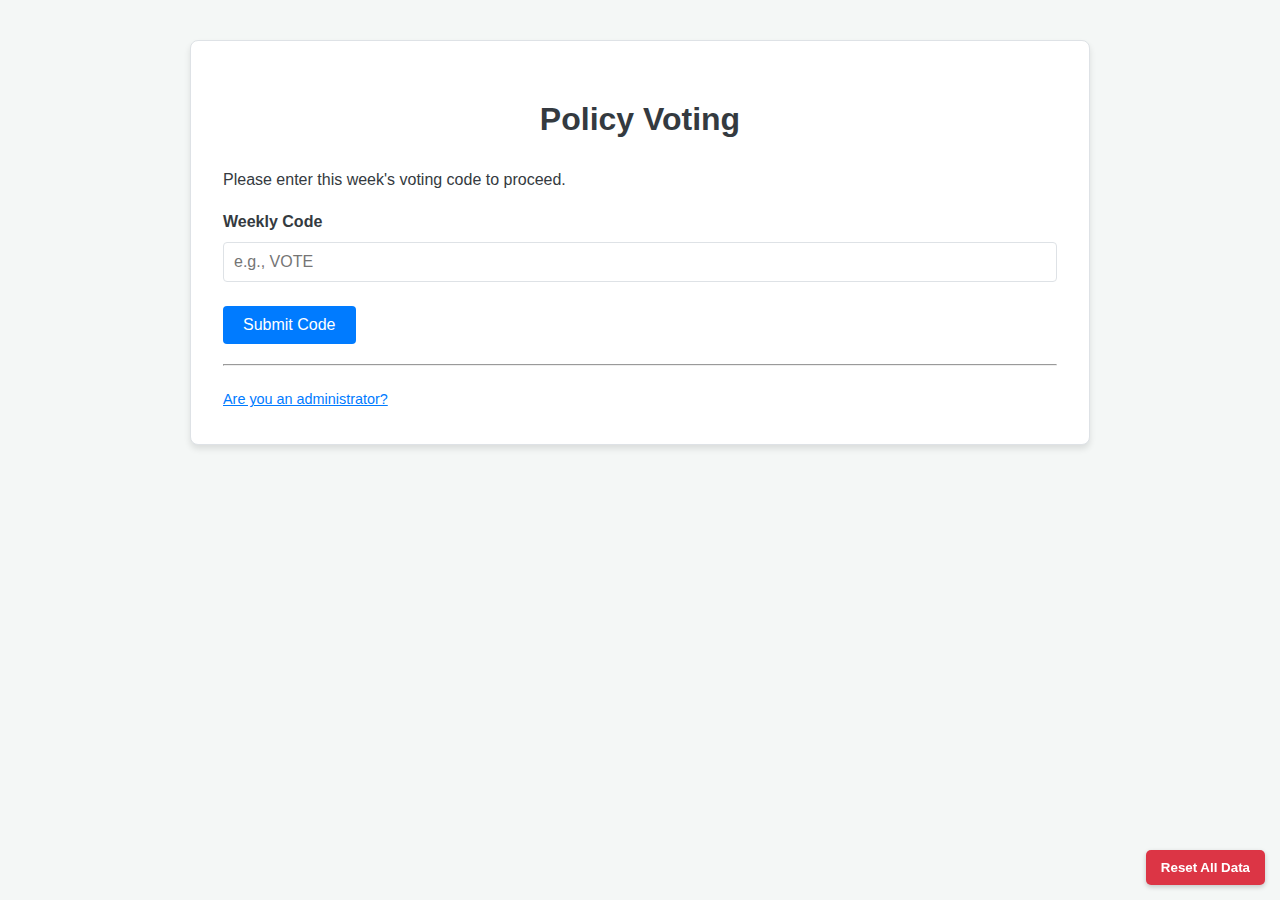
<file: index.html>
<!DOCTYPE html>
<html lang="en">
<head>
    <meta charset="UTF-8">
    <meta name="viewport" content="width=device-width, initial-scale=1.0">
    <title>Vote</title>
    <link rel="icon" type="image/x-icon" href="https://prigoana.com/favicon.png">
    <style>
        :root {
            --primary-color: #007bff;
            --secondary-color: #6c757d;
            --success-color: #28a745;
            --danger-color: #dc3545;
            --warning-color: #ffc107;
            --light-color: #f8f9fa;
            --dark-color: #343a40;
            --border-color: #dee2e6;
        }

        body {
            font-family: -apple-system, BlinkMacSystemFont, "Segoe UI", Roboto, "Helvetica Neue", Arial, sans-serif;
            margin: 0;
            padding-bottom: 80px; /* Space for reset button */
            background-color: #f4f7f6;
            color: var(--dark-color);
            line-height: 1.6;
        }

        .container {
            max-width: 900px;
            margin: 20px auto;
            padding: 20px;
        }
        
        h1, h2 {
            text-align: center;
            color: var(--dark-color);
        }

        .view {
            display: none;
            border: 1px solid var(--border-color);
            padding: 2rem;
            background-color: #fff;
            border-radius: 8px;
            box-shadow: 0 4px 6px rgba(0,0,0,0.1);
        }

        .view.active {
            display: block;
        }
        
        .form-group {
            margin-bottom: 1.5rem;
        }

        label {
            display: block;
            margin-bottom: 0.5rem;
            font-weight: bold;
        }

        input[type="text"], input[type="password"], textarea {
            width: 100%;
            padding: 10px;
            border: 1px solid var(--border-color);
            border-radius: 4px;
            box-sizing: border-box;
            font-size: 1rem;
        }

        .btn {
            display: inline-block;
            padding: 10px 20px;
            border: none;
            border-radius: 4px;
            color: #fff;
            background-color: var(--primary-color);
            cursor: pointer;
            text-align: center;
            font-size: 1rem;
            transition: background-color 0.2s;
        }

        .btn:hover {
            background-color: #0056b3;
        }
        
        .btn-secondary { background-color: var(--secondary-color); }
        .btn-secondary:hover { background-color: #545b62; }
        
        .link-button {
            background: none;
            border: none;
            color: var(--primary-color);
            cursor: pointer;
            text-decoration: underline;
            padding: 0;
            font-size: 0.9rem;
        }

        .error-message {
            color: var(--danger-color);
            font-size: 0.9rem;
            text-align: center;
            margin-top: 10px;
            display: none;
        }
        
        #policy-container, #admin-policy-container {
            display: flex;
            flex-direction: column;
            gap: 20px;
        }

        .policy-card {
            border: 1px solid var(--border-color);
            border-radius: 8px;
            padding: 20px;
            background-color: var(--light-color);
            position: relative;
        }

        .policy-card h3 {
            margin-top: 0;
        }
        
        .policy-status {
            position: absolute;
            top: 15px;
            right: 15px;
            padding: 5px 10px;
            border-radius: 15px;
            font-size: 0.8rem;
            font-weight: bold;
            color: #fff;
        }
        .status-pending { background-color: var(--secondary-color); }
        .status-approved { background-color: var(--success-color); }
        .status-rejected { background-color: var(--danger-color); }
        .status-uncertain { background-color: var(--warning-color); color: var(--dark-color); }

        .vote-section {
            display: flex;
            align-items: center;
            gap: 15px;
            margin-top: 15px;
        }
        
        .vote-btn {
            padding: 8px 12px;
            border: 1px solid var(--border-color);
            background-color: #fff;
            cursor: pointer;
            border-radius: 4px;
            transition: all 0.2s;
        }
        
        .vote-btn.upvote:hover { background-color: #e6f7e9; border-color: var(--success-color); }
        .vote-btn.downvote:hover { background-color: #fdeaea; border-color: var(--danger-color); }
        .vote-btn:disabled {
            background-color: #e9ecef;
            cursor: not-allowed;
            opacity: 0.7;
        }

        .vote-bar-container {
            flex-grow: 1;
            height: 20px;
            background-color: #e9ecef;
            border-radius: 10px;
            overflow: hidden;
            display: flex;
        }

        .vote-bar-up { background-color: var(--success-color); }
        .vote-bar-down { background-color: var(--danger-color); }
        
        .vote-counts { font-size: 0.9rem; color: var(--secondary-color); }
        
        .admin-actions {
            margin-top: 20px;
            padding-top: 20px;
            border-top: 1px solid var(--border-color);
            display: flex;
            gap: 10px;
            flex-wrap: wrap;
            align-items: center;
        }
        
        .admin-actions .btn {
            padding: 8px 12px;
            font-size: 0.9rem;
        }

        .admin-comment {
            margin-top: 15px;
            padding: 10px;
            background-color: #fff;
            border-left: 4px solid var(--primary-color);
        }
        .admin-comment p { margin: 0; }
        .admin-comment strong { color: var(--primary-color); }
        
        #header {
            display: flex;
            justify-content: space-between;
            align-items: center;
            margin-bottom: 20px;
        }

        .reset-btn {
            position: fixed;
            bottom: 15px;
            right: 15px;
            padding: 10px 15px;
            background-color: var(--danger-color);
            color: white;
            border: none;
            border-radius: 5px;
            cursor: pointer;
            z-index: 1000;
            box-shadow: 0 2px 5px rgba(0,0,0,0.2);
            font-weight: bold;
        }
        .reset-btn:hover {
            background-color: #a71d2a;
        }
        
    </style>
</head>
<body>

    <div class="container">
        <div id="code-entry-view" class="view active">
            <h1>Policy Voting</h1>
            <p>Please enter this week's voting code to proceed.</p>
            <div class="form-group">
                <label for="weekly-code">Weekly Code</label>
                <input type="text" id="weekly-code" placeholder="e.g., VOTE">
            </div>
            <button id="submit-weekly-code" class="btn">Submit Code</button>
            <p id="code-error" class="error-message">Invalid weekly code.</p>
            <hr style="margin: 20px 0;">
            <button id="go-to-admin-login" class="link-button">Are you an administrator?</button>
        </div>

        <div id="admin-login-view" class="view">
            <h1>Admin Login</h1>
            <p>Please enter your unique administrator code.</p>
            <div class="form-group">
                <label for="admin-code">Admin Code</label>
                <input type="password" id="admin-code" placeholder="e.g., admin123">
            </div>
            <button id="submit-admin-code" class="btn">Login</button>
            <button id="back-to-student" class="btn btn-secondary">Back</button>
            <p id="admin-error" class="error-message">Invalid admin code.</p>
        </div>
        
        <div id="policy-list-view" class="view">
            <div id="header">
                <h2 style="text-align: left; margin:0;">Submitted Policies</h2>
                <span id="user-greeting-student"></span>
            </div>
            <p>Upvote or downvote the policies you support or oppose. You can only vote once per policy each week.</p>
            <div id="policy-container"></div>
        </div>
        
        <div id="admin-dashboard-view" class="view">
            <div id="header">
                <h2 style="text-align: left; margin:0;">Admin Dashboard</h2>
                <span id="user-greeting-admin"></span>
            </div>
            <p>Review submitted policies, change their status, and leave comments.</p>
            <div id="admin-policy-container"></div>
        </div>
    </div>

    <button id="reset-app-btn" class="reset-btn">Reset All Data</button>

    <script>
        document.addEventListener('DOMContentLoaded', () => {

            const CURRENT_WEEKLY_CODE = 'VOTE';

            const adminUsers = {
                'admin123': { name: 'Admin' }
            };

            const initialPolicies = [
                { id: 1, title: 'Get Rid of School Uniforms', description: 'Allowing students to express their individuality through clothing can improve morale and comfort.', upvotes: 215, downvotes: 88, status: 'pending', adminComment: null },
                { id: 2, title: 'Remove Yondr Pouches', description: 'These pouches are inconvenient and students should be trusted to manage their phone usage responsibly.', upvotes: 198, downvotes: 20, status: 'approved', adminComment: 'This policy has been approved for a trial period next semester.' },
                { id: 3, title: 'Allow Gum in Class', description: 'Studies have shown that chewing gum can improve focus and concentration. It should be allowed.', upvotes: 180, downvotes: 195, status: 'rejected', adminComment: 'Rejected due to concerns about cleanliness and classroom disruption.' },
                { id: 4, title: 'Implement a 4-Day School Week', description: 'A four-day week with slightly longer school days could improve student and teacher well-being.', upvotes: 410, downvotes: 120, status: 'uncertain', adminComment: 'This is a significant proposal that requires further study into its logistical and academic impact.' }
            ];
            
            let policies = JSON.parse(JSON.stringify(initialPolicies));

            let currentUser = null;

            const views = document.querySelectorAll('.view');
            const codeEntryView = document.getElementById('code-entry-view');
            const adminLoginView = document.getElementById('admin-login-view');
            const policyListView = document.getElementById('policy-list-view');
            const adminDashboardView = document.getElementById('admin-dashboard-view');
            
            const weeklyCodeInput = document.getElementById('weekly-code');
            const submitWeeklyCodeBtn = document.getElementById('submit-weekly-code');
            const codeError = document.getElementById('code-error');

            const adminCodeInput = document.getElementById('admin-code');
            const submitAdminCodeBtn = document.getElementById('submit-admin-code');
            const adminError = document.getElementById('admin-error');

            const goToAdminLoginBtn = document.getElementById('go-to-admin-login');
            const backToStudentBtn = document.getElementById('back-to-student');
            const resetAppBtn = document.getElementById('reset-app-btn');

            const policyContainer = document.getElementById('policy-container');
            const adminPolicyContainer = document.getElementById('admin-policy-container');
            
            const userGreetingStudent = document.getElementById('user-greeting-student');
            const userGreetingAdmin = document.getElementById('user-greeting-admin');

            function showView(viewId) {
                views.forEach(view => {
                    view.classList.remove('active');
                });
                document.getElementById(viewId).classList.add('active');
            }

            function hasVoted(policyId) {
                const key = `voted_${CURRENT_WEEKLY_CODE}_${policyId}`;
                return localStorage.getItem(key) === 'true';
            }

            function markAsVoted(policyId) {
                const key = `voted_${CURRENT_WEEKLY_CODE}_${policyId}`;
                localStorage.setItem(key, 'true');
            }

            function renderPolicies() {
                if (currentUser === 'student') {
                    renderStudentPolicies();
                } else if (currentUser && currentUser.name) {
                    renderAdminPolicies();
                }
            }
            
            function renderStudentPolicies() {
                policyContainer.innerHTML = '';
                policies.forEach(policy => {
                    const totalVotes = policy.upvotes + policy.downvotes;
                    const upvotePercentage = totalVotes > 0 ? (policy.upvotes / totalVotes) * 100 : 0;
                    const downvotePercentage = totalVotes > 0 ? (policy.downvotes / totalVotes) * 100 : 0;
                    const voted = hasVoted(policy.id);

                    const policyCard = `
                        <div class="policy-card">
                            <span class="policy-status status-${policy.status}">${policy.status.toUpperCase()}</span>
                            <h3>${policy.title}</h3>
                            <p>${policy.description}</p>
                            
                            ${policy.adminComment ? `
                                <div class="admin-comment">
                                    <p><strong>Admin Comment:</strong> ${policy.adminComment}</p>
                                </div>
                            ` : ''}

                            <div class="vote-section">
                                <button class="vote-btn upvote" data-id="${policy.id}" data-type="upvote" ${voted ? 'disabled' : ''}>👍 Upvote</button>
                                <div class="vote-bar-container">
                                    <div class="vote-bar-up" style="width: ${upvotePercentage}%"></div>
                                    <div class="vote-bar-down" style="width: ${downvotePercentage}%"></div>
                                </div>
                                <button class="vote-btn downvote" data-id="${policy.id}" data-type="downvote" ${voted ? 'disabled' : ''}>👎 Downvote</button>
                            </div>
                            <div class="vote-counts">
                                ${policy.upvotes} Upvotes (${upvotePercentage.toFixed(1)}%) | ${policy.downvotes} Downvotes (${downvotePercentage.toFixed(1)}%) | Total: ${totalVotes}
                            </div>
                        </div>
                    `;
                    policyContainer.innerHTML += policyCard;
                });
            }

            function renderAdminPolicies() {
                adminPolicyContainer.innerHTML = '';
                policies.forEach(policy => {
                    const totalVotes = policy.upvotes + policy.downvotes;
                    const upvotePercentage = totalVotes > 0 ? (policy.upvotes / totalVotes) * 100 : 0;

                    const policyCard = `
                        <div class="policy-card">
                            <span class="policy-status status-${policy.status}">${policy.status.toUpperCase()}</span>
                            <h3>${policy.title}</h3>
                            <p>${policy.description}</p>
                            <div class="vote-counts">
                                <strong>Votes:</strong> ${policy.upvotes} Up / ${policy.downvotes} Down (${upvotePercentage.toFixed(1)}% approval)
                            </div>
                            
                            ${policy.adminComment ? `
                                <div class="admin-comment">
                                    <p><strong>Current Comment:</strong> ${policy.adminComment}</p>
                                </div>
                            ` : ''}

                            <div class="admin-actions">
                                <textarea id="comment-${policy.id}" class="admin-comment-input" placeholder="Add or update a comment..."></textarea>
                                <button class="btn" style="background-color: var(--success-color);" data-id="${policy.id}" data-action="approve">Approve</button>
                                <button class="btn" style="background-color: var(--danger-color);" data-id="${policy.id}" data-action="reject">Reject</button>
                                <button class="btn" style="background-color: var(--warning-color); color: var(--dark-color);" data-id="${policy.id}" data-action="uncertain">Mark as Uncertain</button>
                            </div>
                        </div>
                    `;
                    adminPolicyContainer.innerHTML += policyCard;
                });
            }

            submitWeeklyCodeBtn.addEventListener('click', () => {
                if (weeklyCodeInput.value === CURRENT_WEEKLY_CODE) {
                    currentUser = 'student';
                    userGreetingStudent.innerText = "Welcome, Student!";
                    renderStudentPolicies();
                    showView('policy-list-view');
                    codeError.style.display = 'none';
                } else {
                    codeError.style.display = 'block';
                }
            });

            submitAdminCodeBtn.addEventListener('click', () => {
                const code = adminCodeInput.value;
                if (adminUsers[code]) {
                    currentUser = adminUsers[code];
                    userGreetingAdmin.innerText = `Welcome, Admin!`;
                    renderAdminPolicies();
                    showView('admin-dashboard-view');
                    adminError.style.display = 'none';
                } else {
                    adminError.style.display = 'block';
                }
            });

            goToAdminLoginBtn.addEventListener('click', () => showView('admin-login-view'));
            backToStudentBtn.addEventListener('click', () => showView('code-entry-view'));

            policyContainer.addEventListener('click', (e) => {
                if (e.target.matches('.vote-btn')) {
                    const policyId = parseInt(e.target.dataset.id);
                    const voteType = e.target.dataset.type;

                    if (hasVoted(policyId)) return;

                    const policy = policies.find(p => p.id === policyId);
                    if (policy) {
                        if (voteType === 'upvote') {
                            policy.upvotes++;
                        } else {
                            policy.downvotes++;
                        }
                        markAsVoted(policyId);
                        renderStudentPolicies();
                    }
                }
            });
            
            adminPolicyContainer.addEventListener('click', (e) => {
                if(e.target.matches('.admin-actions .btn')) {
                    const policyId = parseInt(e.target.dataset.id);
                    const action = e.target.dataset.action;
                    const commentInput = document.getElementById(`comment-${policy.id}`);
                    const commentText = commentInput.value.trim();

                    const policy = policies.find(p => p.id === policyId);
                    if (policy) {
                        policy.status = action;
                        if (commentText) {
                           policy.adminComment = commentText;
                        }
                        renderAdminPolicies();
                    }
                }
            });

            resetAppBtn.addEventListener('click', () => {
                if (confirm('Are you sure you want to reset all data? This will clear your votes and log you out.')) {
                    localStorage.clear();
                    policies = JSON.parse(JSON.stringify(initialPolicies));
                    currentUser = null;
                    weeklyCodeInput.value = '';
                    adminCodeInput.value = '';
                    codeError.style.display = 'none';
                    adminError.style.display = 'none';
                    showView('code-entry-view');
                }
            });
            
            showView('code-entry-view');
        });
    </script>
</body>
</html>
</file>
